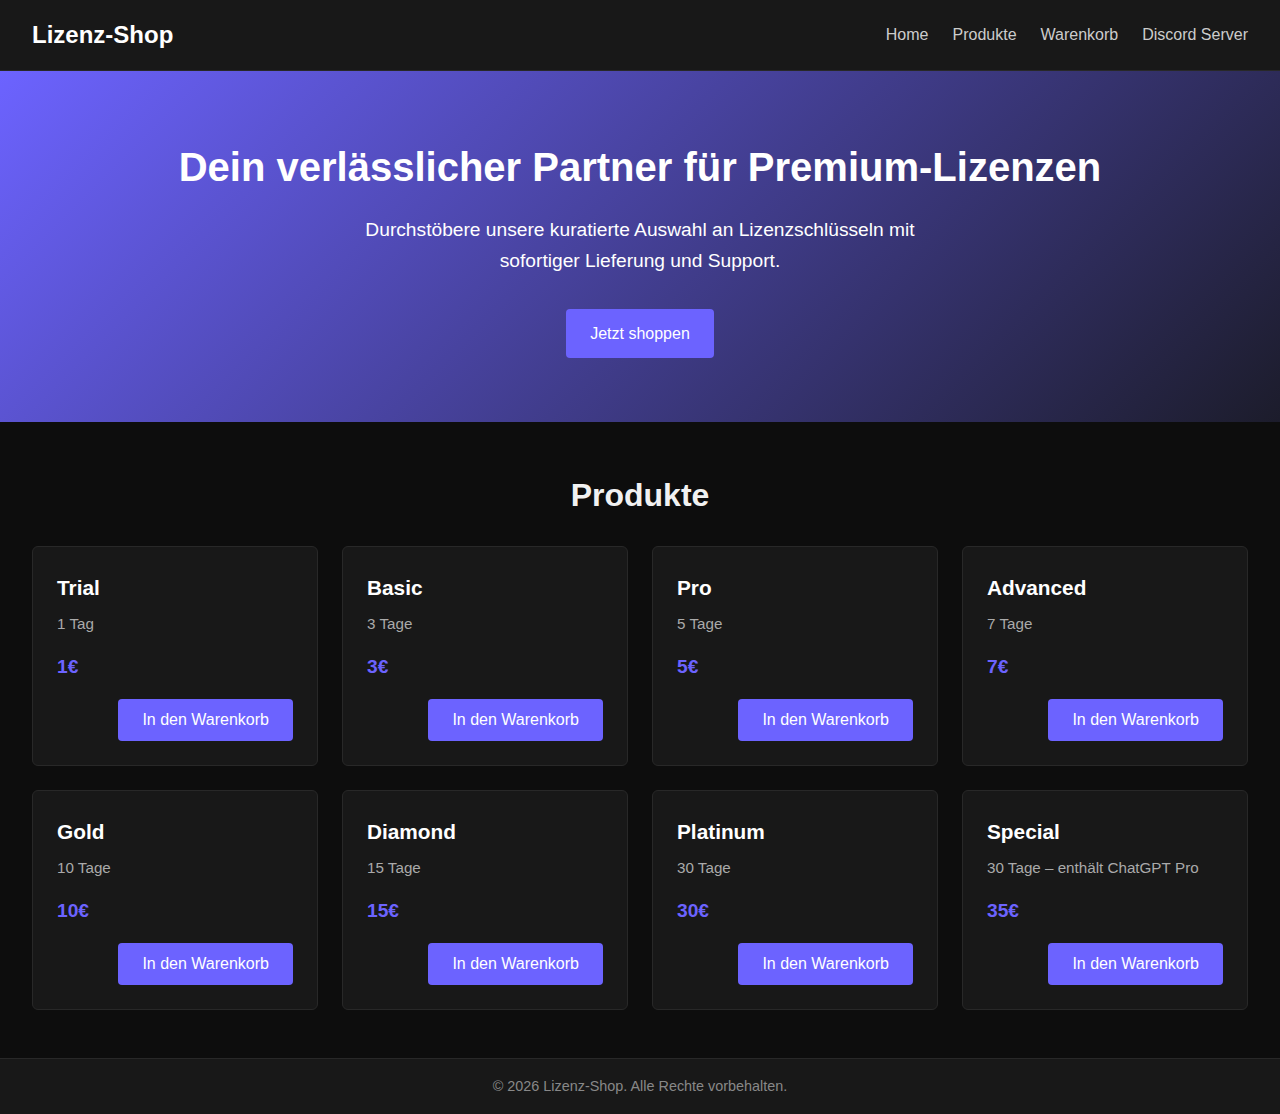
<file: index.html>
<!DOCTYPE html>
<html lang="de">
<head>
  <meta charset="UTF-8">
  <meta name="viewport" content="width=device-width, initial-scale=1.0">
  <title>Lizenz‑Shop</title>
  <!-- External stylesheets -->
  <link rel="stylesheet" href="style.css">
  <!-- Font Awesome for icons (CDN) -->
  <link
    rel="stylesheet"
    href="https://cdnjs.cloudflare.com/ajax/libs/font-awesome/6.4.0/css/all.min.css"
    integrity="sha512-dpXfnhDhbJtu8Cn91aYHmUfNnYLWs5IhgnfvCQDXAiW0wvyVvCSy+NzvSwAOmLnjbJ9lZiLTmYWBhR/uxM3f2Q=="
    crossorigin="anonymous"
    referrerpolicy="no-referrer"
  />
</head>
<body>
  <header>
    <nav class="navbar">
      <div class="logo">Lizenz‑Shop</div>
      <ul class="nav-links">
        <li><a href="index.html">Home</a></li>
        <li><a href="#products">Produkte</a></li>
        <li><a href="cart.html">Warenkorb</a></li>
        <li><a href="https://discord.gg/N2kQNP54YK" target="_blank">Discord Server</a></li>
      </ul>
    </nav>
    <div class="hero">
      <h1>Dein verlässlicher Partner für Premium‑Lizenzen</h1>
      <p>Durchstöbere unsere kuratierte Auswahl an Lizenzschlüsseln mit sofortiger Lieferung und Support.</p>
      <a href="#products" class="btn">Jetzt shoppen</a>
    </div>
  </header>
  <main>
    <section id="products" class="products-section">
      <h2>Produkte</h2>
      <div id="product-grid" class="product-grid"><!-- Dynamisch gefüllt über script.js --></div>
    </section>
  </main>
  <footer>
    <p>&copy; <span id="year"></span> Lizenz‑Shop. Alle Rechte vorbehalten.</p>
  </footer>
  <script src="script.js"></script>
</body>
</html>
</file>
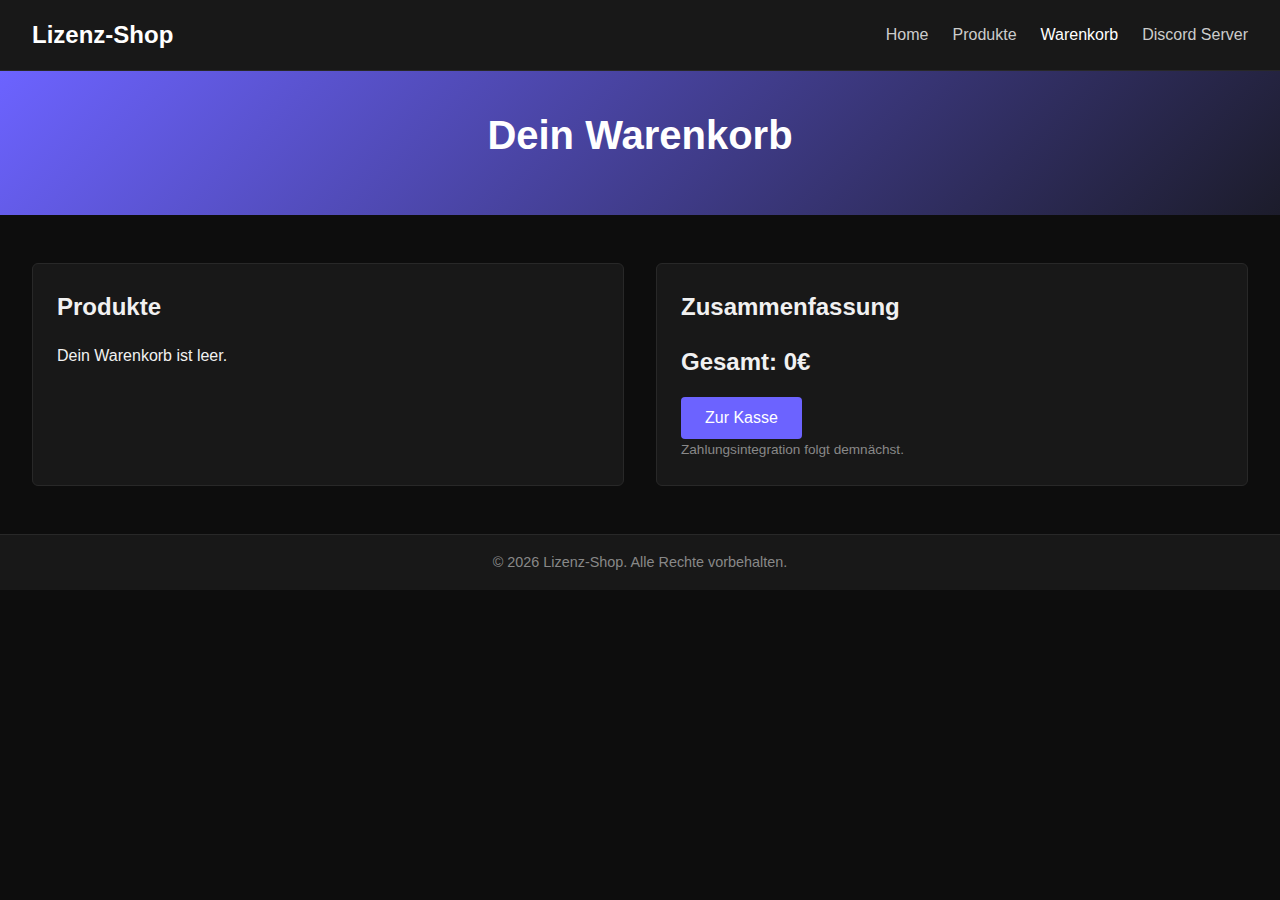
<file: cart.html>
<!DOCTYPE html>
<html lang="de">
<head>
  <meta charset="UTF-8">
  <meta name="viewport" content="width=device-width, initial-scale=1.0">
  <title>Warenkorb – Lizenz‑Shop</title>
  <link rel="stylesheet" href="style.css">
  <!-- Font Awesome (CDN) -->
  <link
    rel="stylesheet"
    href="https://cdnjs.cloudflare.com/ajax/libs/font-awesome/6.4.0/css/all.min.css"
    integrity="sha512-dpXfnhDhbJtu8Cn91aYHmUfNnYLWs5IhgnfvCQDXAiW0wvyVvCSy+NzvSwAOmLnjbJ9lZiLTmYWBhR/uxM3f2Q=="
    crossorigin="anonymous"
    referrerpolicy="no-referrer"
  />
</head>
<body>
  <header>
    <nav class="navbar">
      <div class="logo">Lizenz‑Shop</div>
      <ul class="nav-links">
        <li><a href="index.html">Home</a></li>
        <li><a href="index.html#products">Produkte</a></li>
        <li><a href="cart.html" class="active">Warenkorb</a></li>
        <li><a href="https://discord.gg/N2kQNP54YK" target="_blank">Discord Server</a></li>
      </ul>
    </nav>
    <div class="hero small">
      <h1>Dein Warenkorb</h1>
    </div>
  </header>
  <main>
    <section class="cart-section">
      <div class="cart-container">
        <div class="cart-items">
          <h2>Produkte</h2>
          <div id="cart-items"><!-- Dynamisch gefüllt --></div>
        </div>
        <div class="cart-summary">
          <h2>Zusammenfassung</h2>
          <p class="cart-total">Gesamt: <span id="cart-total">0€</span></p>
          <button id="checkout-btn" class="btn" disabled>Zur Kasse</button>
          <p class="note">Zahlungsintegration folgt demnächst.</p>
        </div>
      </div>
    </section>
  </main>
  <footer>
    <p>&copy; <span id="year"></span> Lizenz‑Shop. Alle Rechte vorbehalten.</p>
  </footer>
  <script src="script.js"></script>
</body>
</html>
</file>
<file: style.css>
/*
 * Global styles for the Lizenz‑Shop static site.
 * The design takes inspiration from modern dark‑themed e‑commerce sites like ForceShop.vip
 * while being completely original. Feel free to tweak colors and spacing to your liking.
 */

/* Reset and base typography */
* {
  box-sizing: border-box;
  margin: 0;
  padding: 0;
}

body {
  font-family: "Segoe UI", Tahoma, Geneva, Verdana, sans-serif;
  line-height: 1.6;
  color: #f1f1f1;
  background-color: #0d0d0d;
  -webkit-font-smoothing: antialiased;
  min-height: 100vh;
  display: flex;
  flex-direction: column;
}

/* Navbar */
.navbar {
  display: flex;
  justify-content: space-between;
  align-items: center;
  padding: 1rem 2rem;
  background-color: #181818;
  border-bottom: 1px solid #282828;
  position: sticky;
  top: 0;
  z-index: 100;
}

.logo {
  font-size: 1.5rem;
  font-weight: bold;
  color: #ffffff;
}

.nav-links {
  list-style: none;
  display: flex;
  gap: 1.5rem;
}

.nav-links a {
  color: #cccccc;
  text-decoration: none;
  font-size: 1rem;
  transition: color 0.3s ease;
}

.nav-links a:hover,
.nav-links a.active {
  color: #ffffff;
}

/* Hero section */
.hero {
  padding: 4rem 2rem;
  background: linear-gradient(135deg, #6c63ff 0%, #1c1c2b 100%);
  text-align: center;
  color: #ffffff;
}

.hero.small {
  padding: 2rem 2rem;
}

.hero h1 {
  font-size: 2.5rem;
  margin-bottom: 1rem;
}

.hero p {
  font-size: 1.2rem;
  margin-bottom: 2rem;
  max-width: 600px;
  margin-left: auto;
  margin-right: auto;
}

.btn {
  display: inline-block;
  background-color: #6c63ff;
  color: #ffffff;
  padding: 0.75rem 1.5rem;
  border: none;
  border-radius: 4px;
  font-size: 1rem;
  cursor: pointer;
  text-decoration: none;
  transition: background-color 0.3s ease;
}

.btn:hover {
  background-color: #584fd6;
}

/* Products section */
.products-section {
  padding: 3rem 2rem;
  flex-grow: 1;
}

.products-section h2 {
  font-size: 2rem;
  margin-bottom: 1.5rem;
  text-align: center;
}

.product-grid {
  display: grid;
  grid-template-columns: repeat(auto-fit, minmax(250px, 1fr));
  gap: 1.5rem;
}

.product-card {
  background-color: #181818;
  border: 1px solid #282828;
  border-radius: 6px;
  padding: 1.5rem;
  display: flex;
  flex-direction: column;
  justify-content: space-between;
  transition: transform 0.2s ease, box-shadow 0.2s ease;
}

.product-card:hover {
  transform: translateY(-4px);
  box-shadow: 0 4px 10px rgba(0, 0, 0, 0.4);
}

.product-card h3 {
  font-size: 1.3rem;
  margin-bottom: 0.5rem;
  color: #ffffff;
}

.product-card p {
  font-size: 0.95rem;
  color: #aaaaaa;
  flex-grow: 1;
}

.product-card .price {
  font-size: 1.2rem;
  font-weight: bold;
  margin-top: 1rem;
  color: #6c63ff;
}

.product-card .actions {
  margin-top: 1rem;
  display: flex;
  justify-content: flex-end;
}

/* Cart section */
.cart-section {
  padding: 3rem 2rem;
  flex-grow: 1;
}

.cart-container {
  display: flex;
  flex-direction: column;
  gap: 2rem;
}

@media (min-width: 768px) {
  .cart-container {
    flex-direction: row;
  }
}

.cart-items, .cart-summary {
  flex: 1;
  background-color: #181818;
  border: 1px solid #282828;
  border-radius: 6px;
  padding: 1.5rem;
}

.cart-items h2, .cart-summary h2 {
  margin-bottom: 1rem;
}

#cart-items {
  display: flex;
  flex-direction: column;
  gap: 1rem;
}

.cart-item {
  display: flex;
  align-items: center;
  justify-content: space-between;
  border-bottom: 1px solid #282828;
  padding-bottom: 0.75rem;
}

.cart-item:last-child {
  border-bottom: none;
}

.cart-item-name {
  flex: 2;
  color: #ffffff;
}

.cart-item-qty {
  flex: 1;
  display: flex;
  align-items: center;
  gap: 0.5rem;
}

.cart-item-qty button {
  background-color: #6c63ff;
  border: none;
  color: #ffffff;
  padding: 0.25rem 0.5rem;
  font-size: 1rem;
  border-radius: 4px;
  cursor: pointer;
  transition: background-color 0.2s ease;
  display: flex;
  align-items: center;
  justify-content: center;
}

.cart-item-qty button:hover {
  background-color: #584fd6;
}

/* Icons innerhalb der Mengensteuerung */
.cart-item-qty button i {
  pointer-events: none;
  color: #ffffff;
  font-size: 0.85rem;
}

.cart-item-price {
  flex: 1;
  text-align: right;
  color: #6c63ff;
}

.cart-total {
  font-size: 1.5rem;
  font-weight: bold;
  margin-bottom: 1rem;
}

.note {
  font-size: 0.85rem;
  color: #888888;
}

/* Footer */
footer {
  text-align: center;
  padding: 1rem;
  border-top: 1px solid #282828;
  background-color: #181818;
}

footer p {
  font-size: 0.9rem;
  color: #888888;
}
</file>
